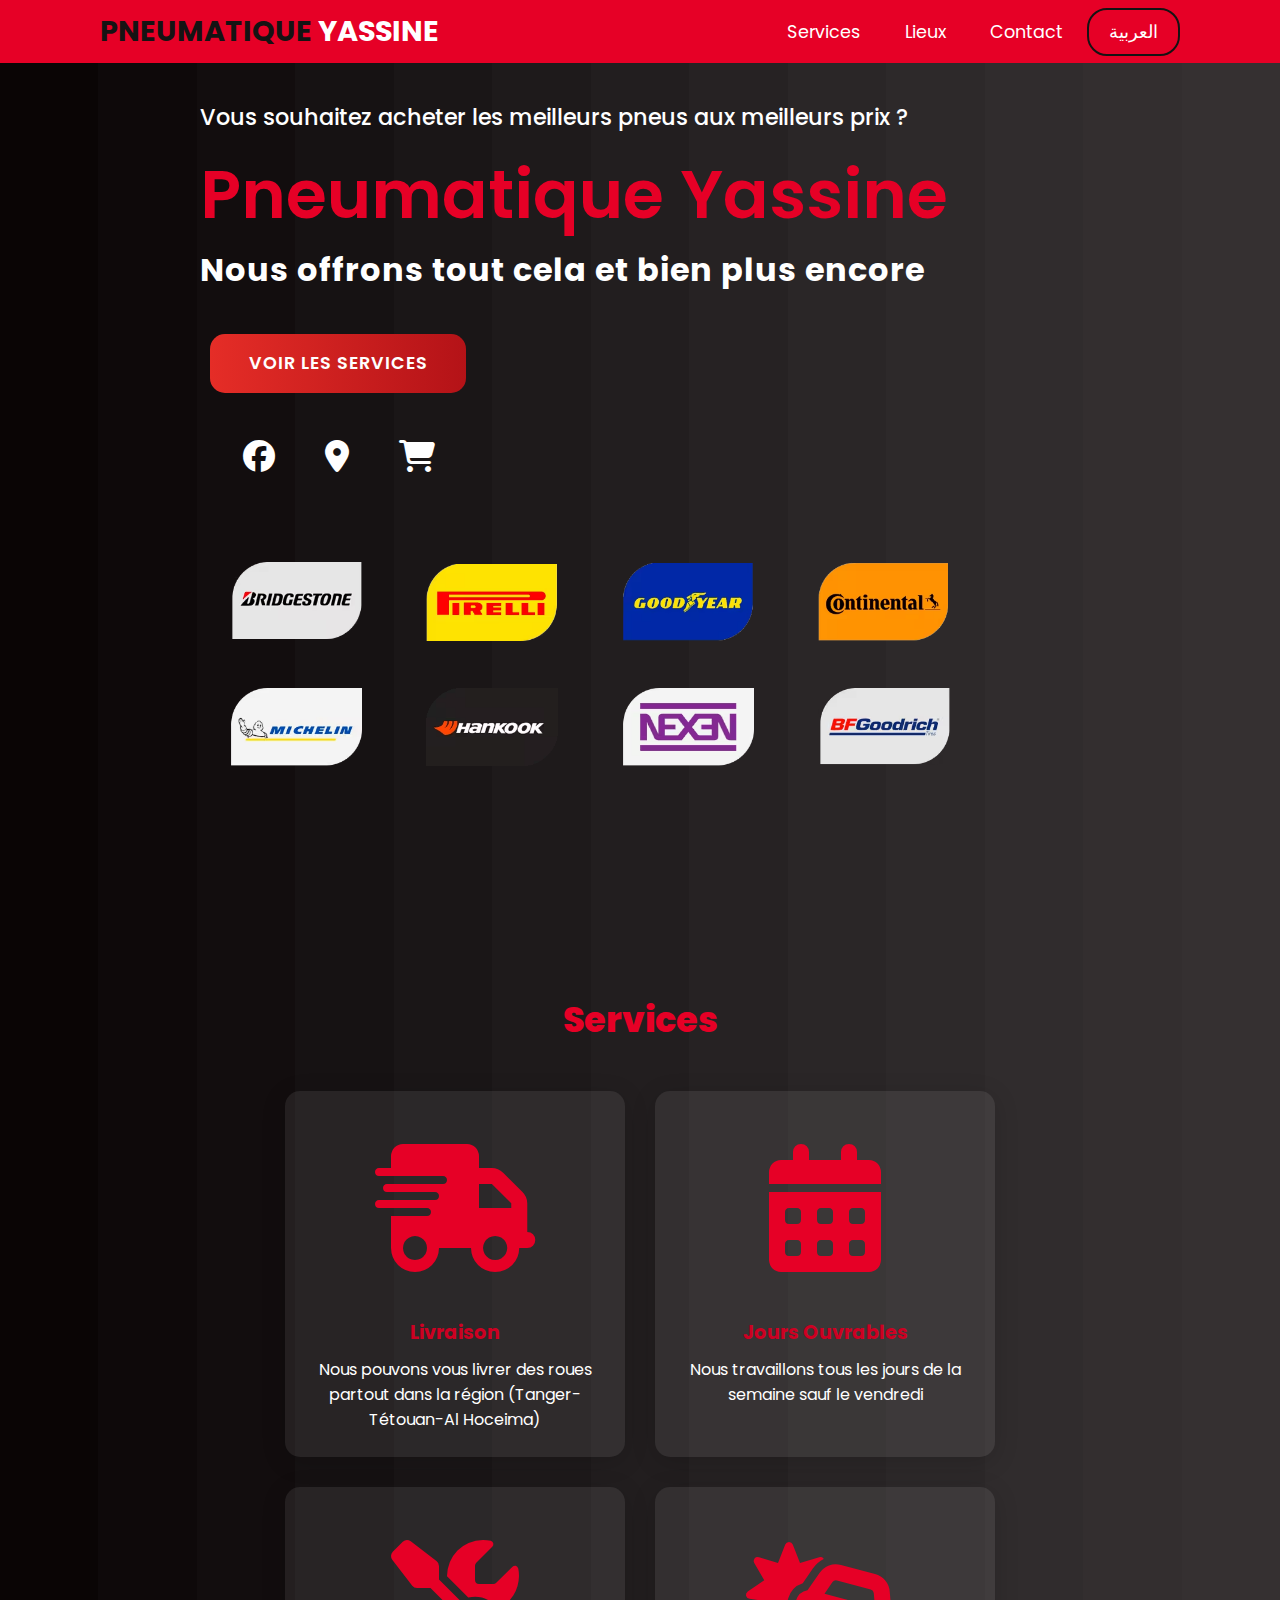
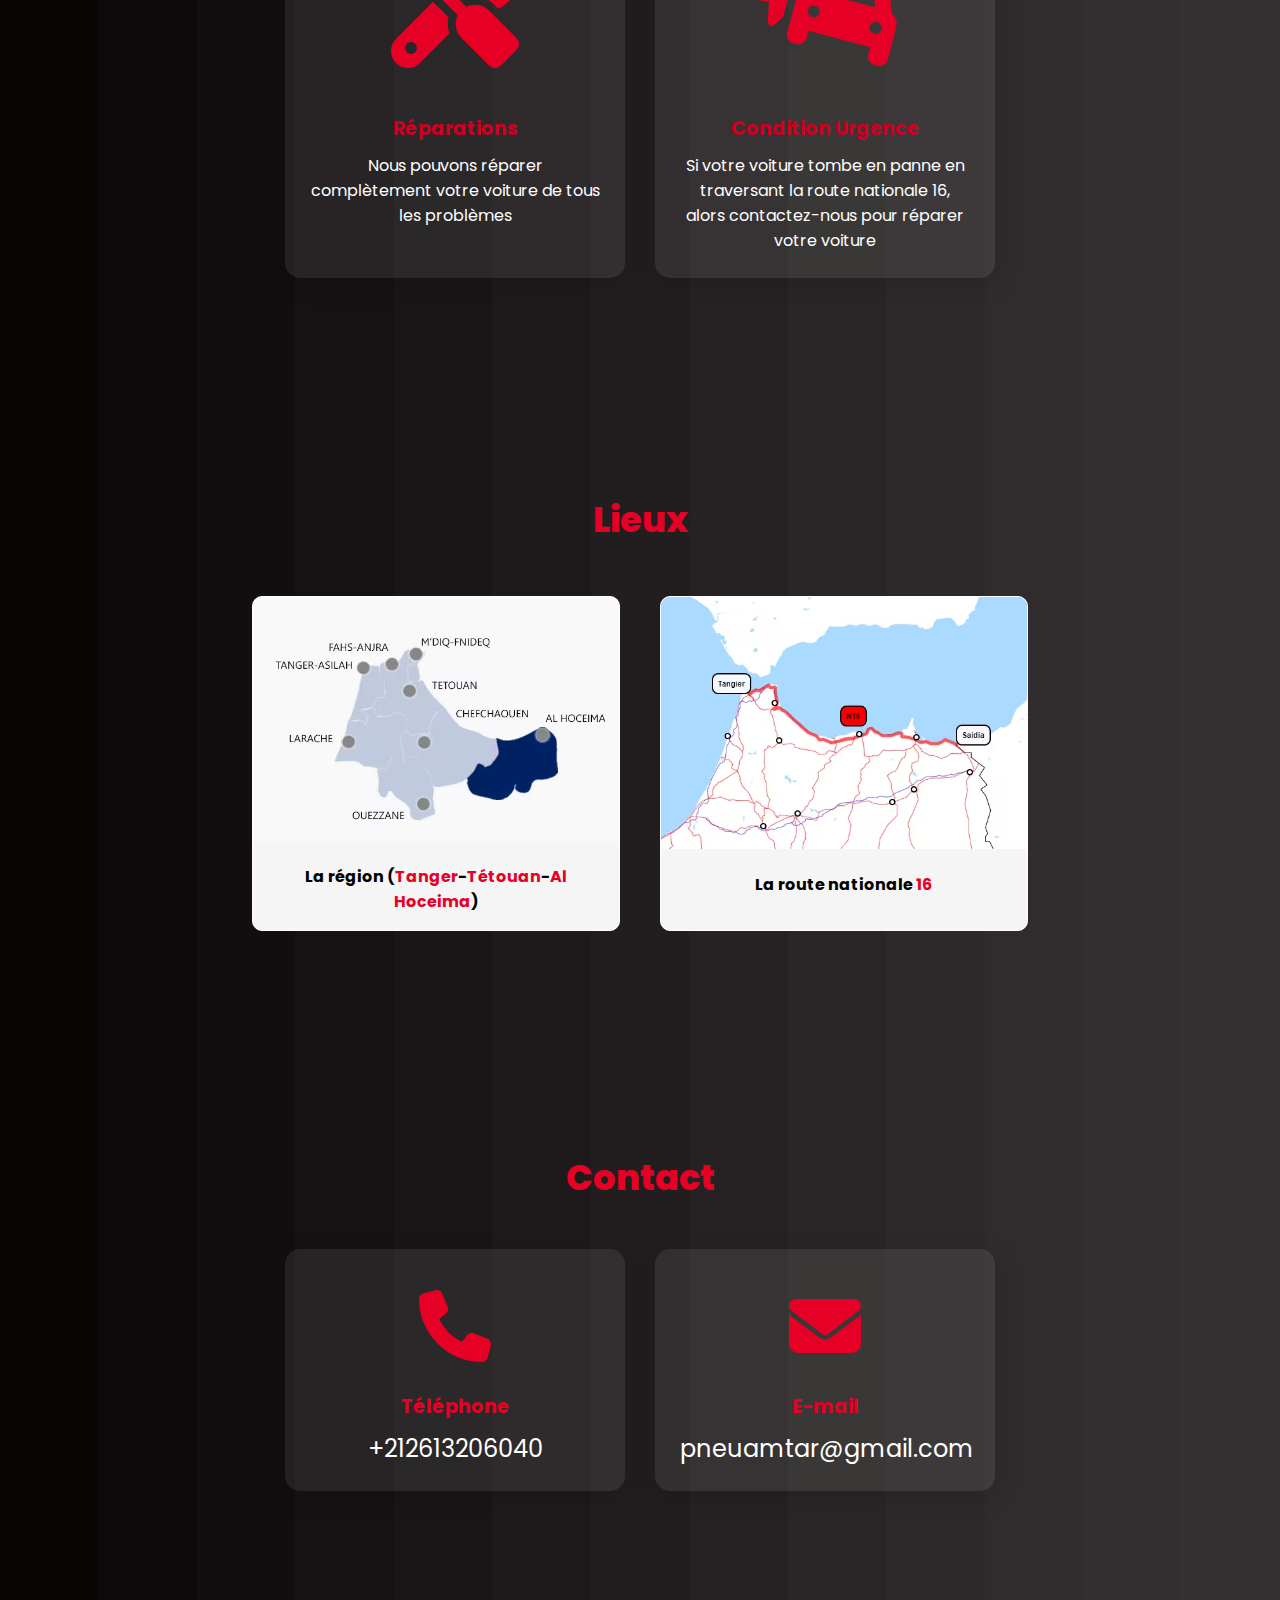
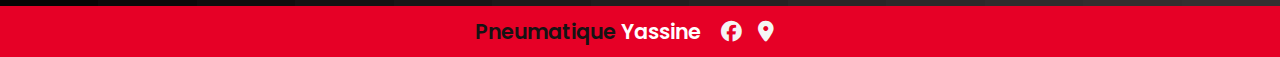
<file: index.html>
<!DOCTYPE html>
<html lang="ar" translate="no">
<head>
    <meta charset="UTF-8">
    <meta name="viewport" content="width=device-width, initial-scale=1.0">
    <link rel="stylesheet" href="https://cdnjs.cloudflare.com/ajax/libs/font-awesome/6.6.0/css/all.min.css">
    <link rel="stylesheet" href="style.css">
    <link rel="icon" href="Images/icon.icon">
    <title data-lang="title">Pneumtique Yassine</title>
</head>
<body>
    <header>
        <nav>
            <a href="#" class="logo"><span data-lang="title_st" class="title_colorful">Pneumatique</span> <span data-lang="title_nd">Yassine</span></a>
        </nav>
        <nav class="navigation">
            <a href="#services" data-lang="services" class="a">Services</a>
            <a href="#lieux" data-lang="lieux" class="a">Lieux</a>
            <a href="#contact" data-lang="contact" class="a">Contact</a>
            <a onclick="changeLang()" data-lang="btn_lang" class="lang">العربية</a>
        </nav>
    </header>

    <section class="main">
        <h2><span data-lang="h2">Vous souhaitez acheter les meilleurs pneus aux meilleurs prix ?</span><br><span data-lang="title" class="editable">Pneumatique Yassine</span></h2>
        <h3 data-lang="h3">Nous offrons tout cela et bien plus encore</h3>
        <a href="#services" class="main-btn" data-lang="btn">Voir les services</a>
        <div class="social-icons">
            <a href="https://www.facebook.com/share/15LYHJh4vn/"><i class="fa-brands fa-facebook"></i></a>
            <a href="https://maps.app.goo.gl/sYgziXBgEN1bjDTV9"><i class="fa-solid fa-location-dot"></i></a>
            <a href="index-2.html"><i class="fa-solid fa-cart-shopping"></i></a>
        </div>
        <div class="images">
            <img src="Images/tinywow_logos-marcas-1_82143721.avif">
            <img src="Images/tinywow_logos-marcas-1 (1)_82143721.avif">
            <img src="Images/tinywow_logos-marcas-1 (2)_82143721.avif">
            <img src="Images/tinywow_logos-marcas-1 (3)_82143721.avif">
            <img src="Images/tinywow_logos-marcas-1 (4)_82143721.avif">
            <img src="Images/tinywow_logos-marcas-1 (5)_82143721.avif">
            <img src="Images/tinywow_logos-marcas-1 (6)_82143721.avif">
            <img src="Images/tinywow_logos-marcas-1 (7)_82143721.avif">
        </div>
    </section>
    
    <section class="services" id="services">
        <h2 class="title" data-lang="services">Services</h2>
        <div class="content">
            <div class="card">
                <div class="icon">
                    <i class="fa-solid fa-truck-fast"></i>
                </div>
                <div class="info">
                    <h3 data-lang="h3_Livraison">Livraison</h3>
                    <p data-lang="p_Livraison">Nous pouvons vous livrer des roues partout dans la région (Tanger-Tétouan-Al Hoceima)</p>
                </div>
            </div>
            <div class="card">
                <div class="icon">
                    <i class="fa-solid fa-calendar-days"></i>
                </div>
                <div class="info">
                    <h3 data-lang="h3_Réparations">Jours Ouvrables</h3>
                    <p data-lang="p_Réparations">Nous travaillons tous les jours de la semaine sauf le vendredi</p>
                </div>
            </div>
            <div class="card">
                <div class="icon">
                    <i class="fa-solid fa-screwdriver-wrench"></i>
                </div>
                <div class="info">
                    <h3 data-lang="h3_Réparations">Réparations</h3>
                    <p data-lang="p_Réparations">Nous pouvons réparer complètement votre voiture de tous les problèmes</p>
                </div>
            </div>
            <div class="card">
                <div class="icon">
                    <i class="fa-solid fa-car-burst"></i>
                </div>
                <div class="info">
                    <h3 data-lang="h3_Condition_Urgence">Condition Urgence</h3>
                    <p data-lang="p_Condition_Urgence">Si votre voiture tombe en panne en traversant la route nationale 16, alors contactez-nous pour réparer votre voiture</p>
                </div>
            </div>
        </div>
    </section>
    <section class="lieux" id="lieux">
        <h2 class="title" data-lang="lieux">Lieux</h2>
        <div class="content">
            <div class="lieux-card">
                <div class="lieux-image">
                    <img src="Images/tinywow_Tanger-Tétouan-Al Hoceima_82143721.avif">
                </div>
                <div class="lieux-info">
                    <strong><span data-lang="lieux_info_rg">La région</span> (<span data-lang="lieux_info_rg_st" class="colorful">Tanger</span>-<span data-lang="lieux_info_rg_nd" class="colorful">Tétouan</span>-<span data-lang="lieux_info_rg_rd" class="colorful">Al Hoceima</span>)</strong>
                </div>
            </div>
            <div class="lieux-card">
                <div class="lieux-image">
                    <img src="Images/tinywow_Morocco_N16_road_map_(new_version)_82143721.avif">
                </div>
                <div class="lieux-info">
                    <strong><span data-lang="lieux_info_nt">La route nationale</span> <span class="colorful">16</span></strong>
                </div>
            </div>
        </div>
    </section>
    <section class="contact" id="contact">
        <h2 class="title" data-lang="contact">Contact</h2>
        <div class="content">
            <div class="card">
                <div class="icon">
                    <i class="fa-solid fa-phone"></i>
                </div>
                <div class="info">
                    <h3 data-lang="contact_info_tl_title">Téléphone</h3>
                    <p>+212613206040</p>
                </div>
            </div>
            <div class="card">
                <div class="icon">
                    <i class="fa-solid fa-envelope"></i>
                </div>
                <div class="info">
                    <h3 data-lang="contact_info_mail_title">E-mail</h3>
                    <p>pneuamtar@gmail.com</p>
                </div>
            </div>
    </section>
    <footer class="footer">
        <p class="footer-title"><span data-lang="title_st" class="title_colorful">Pneumatique</span> <span data-lang="title_nd">Yassine</span></p>
        <div class="social-icons">
            <a href="https://www.facebook.com/share/15LYHJh4vn/"><i class="fa-brands fa-facebook"></i></a>
            <a href="https://maps.app.goo.gl/sYgziXBgEN1bjDTV9"><i class="fa-solid fa-location-dot"></i></a>
        </div>
    </footer>
    <script src="script.js"></script>
</body>
</html>
</file>
<file: style.css>
@import url('https://fonts.googleapis.com/css2?family=Poppins:ital,wght@0,100;0,200;0,300;0,400;0,500;0,600;0,700;0,800;0,900;1,100;1,200;1,300;1,400;1,500;1,600;1,700;1,800;1,900&display=swap');

*{
  font-family: "Poppins", sans-serif;
  margin: 0;
  padding: 0;
  box-sizing: border-box;
  scroll-behavior: smooth;
}
header {
  background-color: #E60026;
  width: 100%;
  position: fixed;
  z-index: 999;
  display: flex;
  justify-content: space-between;
  align-items: center;
  padding: 10px 100px;
}
header img{
  width: 4em;
}
.logo {
  text-decoration: none;
  color: white;
  text-transform: uppercase;
  font-weight: 700;
  font-size: 1.8em;
}
.title_colorful{
  color: #151313;
}
.navigation a {
  color: white;
  text-decoration: none;
  font-size: 1.1em;
  padding: 10px 20px;
  cursor: pointer;
}
.lang {
  border: 2px solid #151313;
  border-radius: 20px;
}
.navigation a:hover{
  color: #151313;
}
section {
  background: linear-gradient(90deg, rgb(10, 5, 5) 0%, rgb(10, 5, 5) 7.692%, rgb(14, 9, 10) 7.692%, rgb(14, 9, 10) 15.385%, rgb(18, 13, 14) 15.385%, rgb(18, 13, 14) 23.077%, rgb(22, 18, 19) 23.077%, rgb(22, 18, 19) 30.769%, rgb(26, 22, 23) 30.769%, rgb(26, 22, 23) 38.462%, rgb(30, 26, 27) 38.462%, rgb(30, 26, 27) 46.154%, rgb(34, 30, 31) 46.154%, rgb(34, 30, 31) 53.846%, rgb(38, 34, 35) 53.846%, rgb(38, 34, 35) 61.538%, rgb(42, 38, 39) 61.538%, rgb(42, 38, 39) 69.231%, rgb(45, 41, 42) 69.231%, rgb(45, 41, 42) 76.923%, rgb(48, 44, 45) 76.923%, rgb(48, 44, 45) 84.615%, rgb(51, 46, 47) 84.615%, rgb(51, 46, 47) 92.308%, rgb(53, 48, 49) 92.308%, rgb(53, 48, 49) 100%);
  padding: 100px 200px;
}
.main .social-icons a {
  font-size: 2em;
  padding: 23px;
}
.main h2 {
  color: white;
  font-size: 1.4em;
  font-weight: 500;
}

.editable{
  display: inline-block;
  margin-top: 10px;
  color: #E60026;
  font-size: 3em;
  font-weight: 600;
}
.main h3 {
  color: white;
  font-size: 2em;
  font-weight: 700;
  letter-spacing: 1px;
  margin-bottom: 30px;
}

.main-btn {background-image: linear-gradient(to right, #e52d27 0%, #b31217  51%, #e52d27  100%)}
.main-btn {
  margin: 10px;
  text-align: center;
  text-transform: uppercase;
  transition: 0.5s;
  background-size: 200% auto;
  color: white;
  text-decoration: none;
  font-size: 1.1em;
  font-weight: 600;
  display: inline-block;
  padding: 0.937em 2.1875em;
  letter-spacing: 1px;
  border-radius: 15px;
  margin-bottom: 40px;
}
         
.main-btn:hover {
  background-position: right center; /* change the direction of the change here */
  color: white;
  text-decoration: none;
  transform: scale(1.1);
}
.images img{
  padding: 20px 30px;
  width: 12em;
  transition: 0.7s ease;
}
.images{
  padding-top: 60px;
}
.images img:hover{
  transform: scale(1.1);
}
.title {
  display: flex;
  justify-content: center;
  color: #E60026;
  font-size: 2.2em;
  font-weight: 800;
  margin-bottom: 30px;
}

.content {
  display: flex;
  justify-content: center;
  flex-direction: row;
  flex-wrap: wrap;
}

.services .title {
  color: #E60026;
}
.card {
  background: rgba(255, 255, 255, 0.08);
  border-radius: 15px;
  overflow: hidden;
  box-shadow: 0 5px 15px rgba(0, 0, 0, 0.2);
  width: 21.25em;
  box-shadow: 0 5px 25px rgba(1 1 1 / 15%);
  padding: 25px;
  margin: 15px;
  transition: 0.7s ease;
}

.card:hover {
  transform: scale(1.1);
  transform: rotate(90);
}

.icon {
  color: #E60026;
  font-size: 8em;
  text-align: center;
}

.info {
  text-align: center;
}

.info h3 {
  color: #cd0022;
  font-size: 1.2em;
  font-weight: 700;
  margin: 10px;
}
.info p {
  color: white;
}

.lieux .content {
  margin-top: 30px;
}

.lieux-card {
  background-color: whitesmoke;
  border: 1px solid white;
  min-height: 14em;
  width: 23em;
  overflow: hidden;
  border-radius: 10px;
  margin: 20px;
  transition: 0.7s ease;
}

.lieux-card:hover {
  transform: scale(1.1);
}
.lieux-card:hover .lieux-image{
  opacity: 0.9;
}
.lieux-image img{
  width: 100%
}
.lieux-info {
  padding: 1em;
  font-size: 1em;
  text-align: center;
}
.colorful {
  color: #E60026;
}
.contact .title {
  color: #E60026;
}
.contact .icon {
  font-size: 4.5em;
}

.contact .info h3 {
  color: #E60026;
}
.contact .info p {
  color: white;
}
.contact .info p {
  font-size: 1.5em;
}
.social-icons a{
  color: white;
}
.social-icons{
  padding: 0 20px;
}
.footer {
  background-color: #E60026;
  color: white;
  padding: 10px 100px;
  display: flex;
  justify-content: center;
}
.footer-title {
  font-size: 1.3em;
  font-weight: 600;
}
.footer .social-icons a {
  color: whitesmoke;
  font-size: 1.3em;
  padding: 0 12px 0 0;
}
@media (max-width:1023px){
  header{
    padding: 12px 20px;
  }
  .navigation a{
    padding-left: 10px;
  }
  .title{
    font-size: 1.8em;
  }
  section{
    padding: 80px 20px;
  }
  .main h2{
    font-size: 1em;
  }
  .main h3{
    font-size: 1.6em;
  }
  .content{
    flex-direction: column;
    align-items: center;
  }
  .images img{
    padding: 10px 15px;
    width: 10em;
  }
}
@media (max-width:741px){
  body{
    font-size: 12px;
  }
  .main h2{
    font-size: 0.8em;
  }
  .main h3{
    font-size: 1.4em;
  }
  .logo{
    font-size: 1.2em;
  }
  .main .social-icons{
    padding: 0 20px;
  }
}
@media (max-width:492px){
  body{
    font-size: 8px;
  }
  .main .social-icons{
    padding: 0 3px;
  }
  .images img{
    padding: 5px 7px;
    width: 10em;
  }
}
@media (max-width:389px){
  .footer{
    padding: 6px 10px;
  }
}
@media (max-width:355px){
  .footer{
    padding: 3px 5px;
    font-size: 7px;
  }
  header{
    padding: 3px 5px;
    font-size: 7px;
  }
}
</file>
